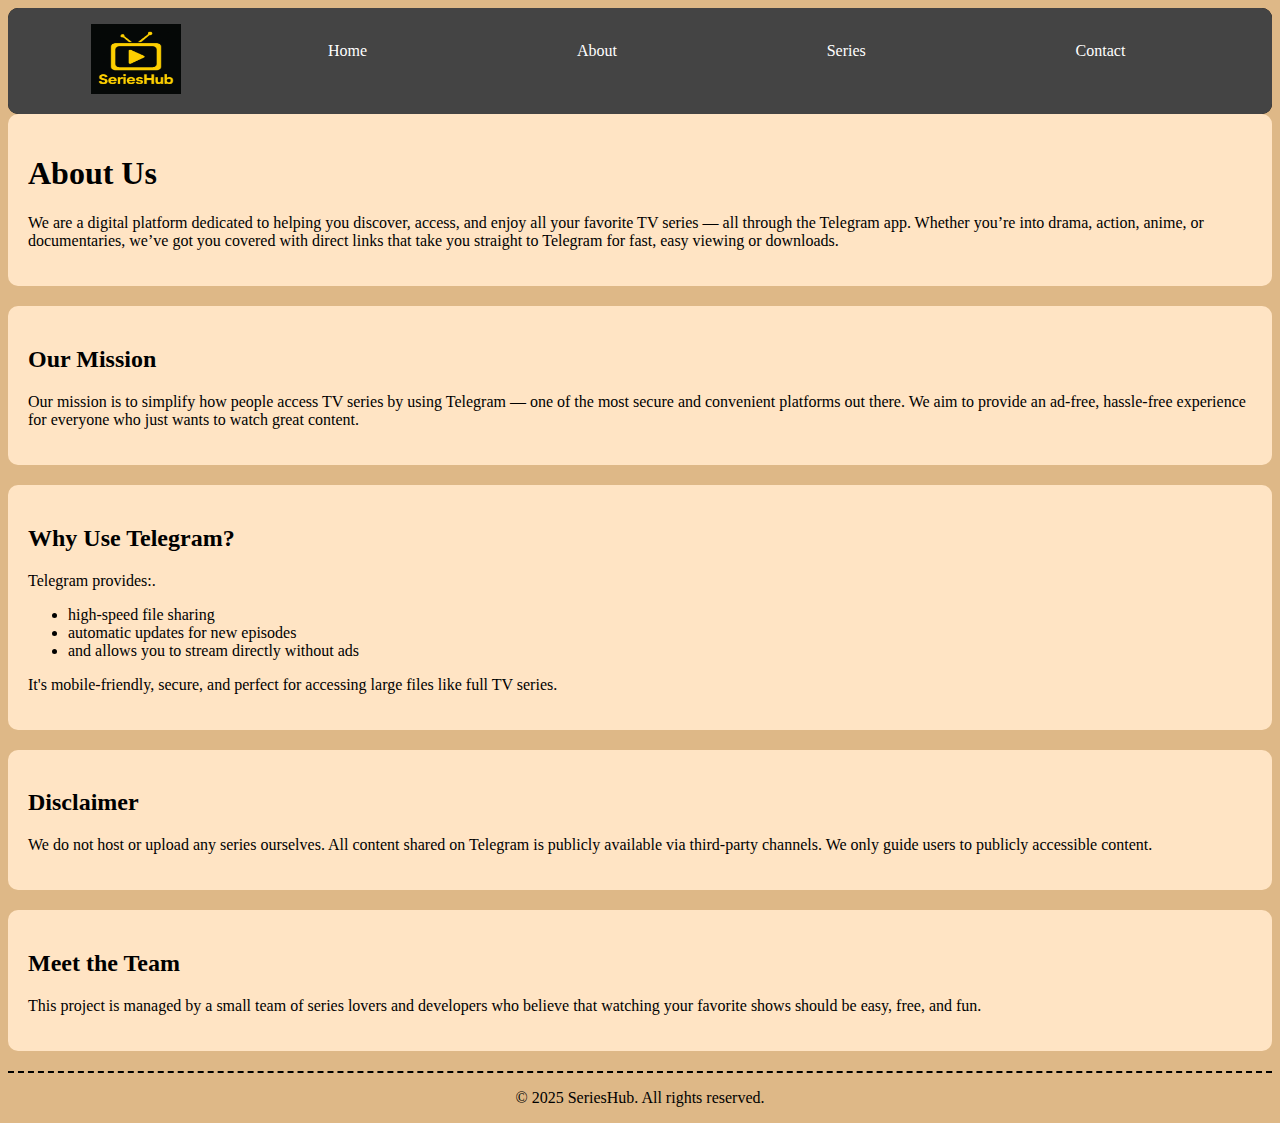
<file: about.html>
<!DOCTYPE html>
<html>
<head>
    <meta charset="UTF-8" />
    <title>About</title>
    <link rel="stylesheet" href="styles.css">
    <link rel="icon" type="image/jpg" href="IMG/E97E160E-C1F0-41A1-B6B0-81B1DDA3978D.PNG">
    <meta name="viewport" content="width=device-width, initial-scale=1">
</head>
<body>
<section class="home">    
  <nav>
    <p><img src="IMG/E97E160E-C1F0-41A1-B6B0-81B1DDA3978D.PNG" alt="Logo" width="90" height="70"></p>
    <a href="index.html">Home</a>
    <a href="About.html">About</a>
    <a href="series.html">Series</a>
    <a href="contact.html">Contact</a>
  </nav>
</section>

<section class="section1">
  <h1>About Us</h1>
  <p>We are a digital platform dedicated to helping you discover, access, and enjoy all your favorite TV series — all through the Telegram app. Whether you’re into drama, action, anime, or documentaries, we’ve got you covered with direct links that take you straight to Telegram for fast, easy viewing or downloads.</p>
</section>

<section class="section1">
  <h2>Our Mission</h2>
  <p>Our mission is to simplify how people access TV series by using Telegram — one of the most secure and convenient platforms out there. We aim to provide an ad-free, hassle-free experience for everyone who just wants to watch great content.</p>
</section>

<section class="section1">
  <h2>Why Use Telegram?</h2>
  <p>Telegram provides:. 
  <ul>
    <li>high-speed file sharing</li>
    <li>automatic updates for new episodes</li>
    <li>and allows you to stream directly without ads</li>
  </ul>
  It's mobile-friendly, secure, and perfect for accessing large files like full TV series.
  </p>
</section>

<section class="section1">
  <h2>Disclaimer</h2>
  <p>We do not host or upload any series ourselves. All content shared on Telegram is publicly available via third-party channels. We only guide users to publicly accessible content.</p>

</section>


<section class="section1">
  <h2>Meet the Team</h2>
  <p>This project is managed by a small team of series lovers and developers who believe that watching your favorite shows should be easy, free, and fun.</p>
</section>

<footer style="border-top: 2px dashed black; text-align: center;">
  
  <p>&copy; 2025 SeriesHub. All rights reserved.</p>

</footer>
 

</body>
</html>
</file>
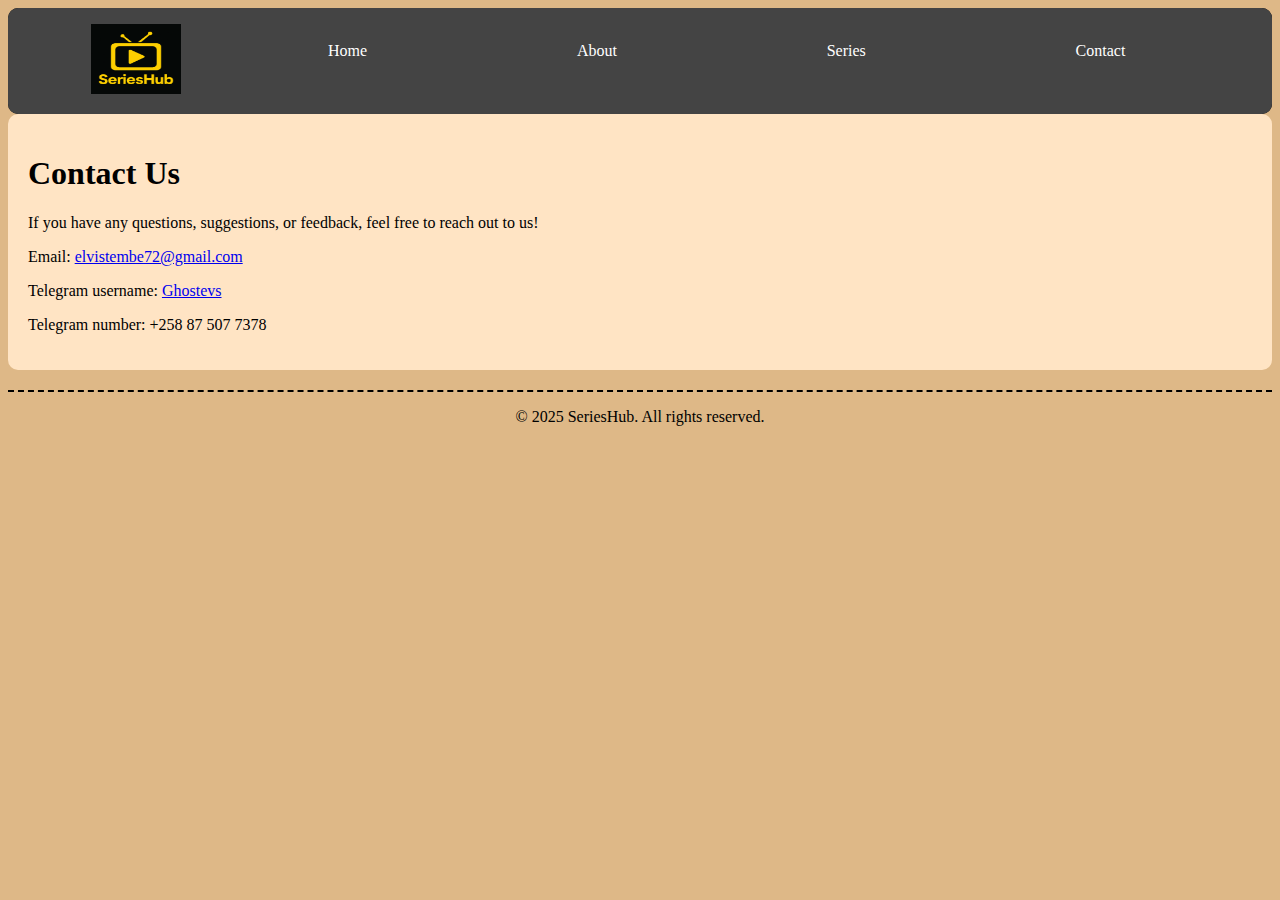
<file: contact.html>
<!DOCTYPE html>
<html>
<head>
    <meta charset="UTF-8" />
    <title>Contact</title>
    <link rel="stylesheet" href="styles.css">
    <link rel="icon" type="image/jpg" href="IMG/E97E160E-C1F0-41A1-B6B0-81B1DDA3978D.PNG">
    <meta name="viewport" content="width=device-width, initial-scale=1">
</head>
<body>
    <section class="home">    
        <nav>
            <p><img src="IMG/E97E160E-C1F0-41A1-B6B0-81B1DDA3978D.PNG" class="the_logo" alt="Logo" width="90" height="70"></p>
            <a href="index.html">Home</a>
            <a href="About.html">About</a>
            <a href="series.html">Series</a>
            <a href="contact.html">Contact</a>
        </nav>
    </section>

    <section class="section1">
        <h1>Contact Us</h1>
        <p>If you have any questions, suggestions, or feedback, feel free to reach out to us!</p>
        <p>Email: <a href="mailto:elvistembe72@gmail.com">elvistembe72@gmail.com</a></p>
        <p>Telegram username: <a href="https://t.me/ghostevs7">Ghostevs</a></p>
        <p>Telegram number: +258 87 507 7378</p>
    </section>

    <footer style="border-top: 2px dashed black; text-align: center;">
        <p>&copy; 2025 SeriesHub. All rights reserved.</p>
    </footer>
</body>
</html>
</file>
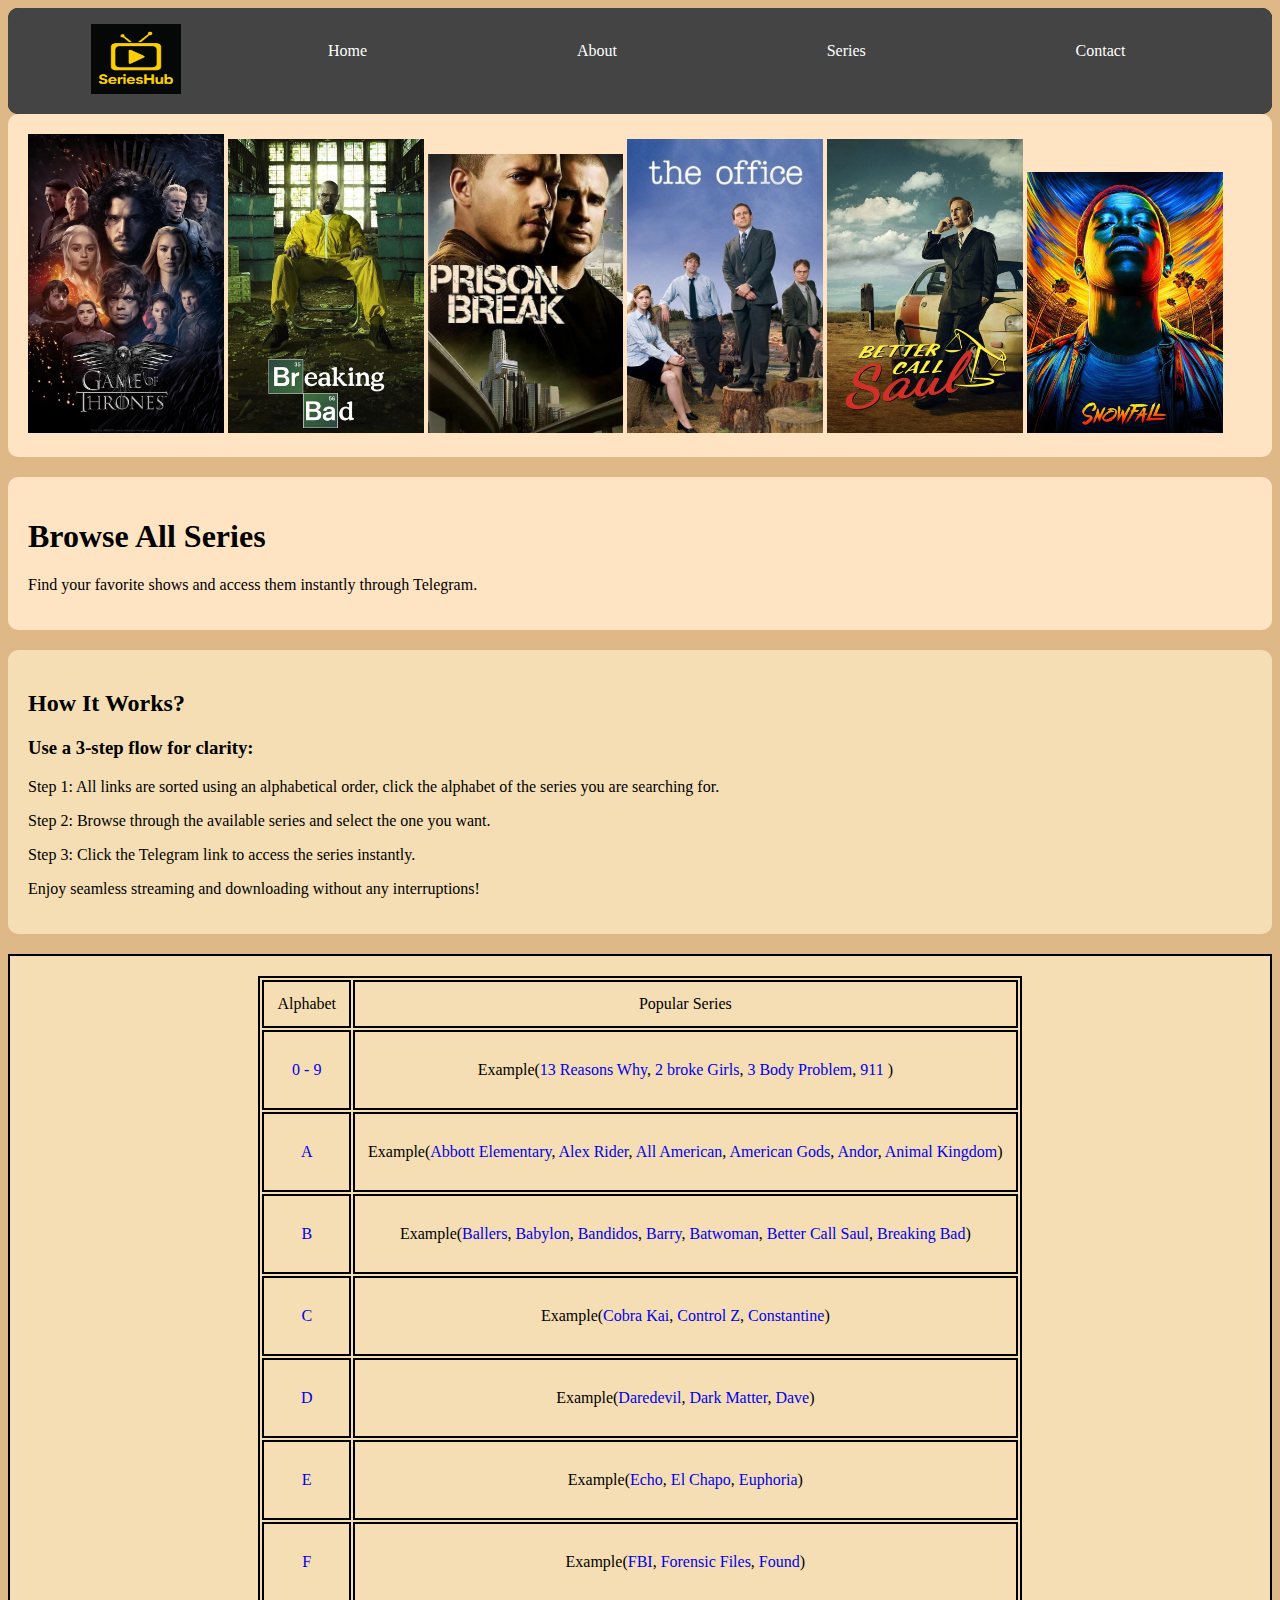
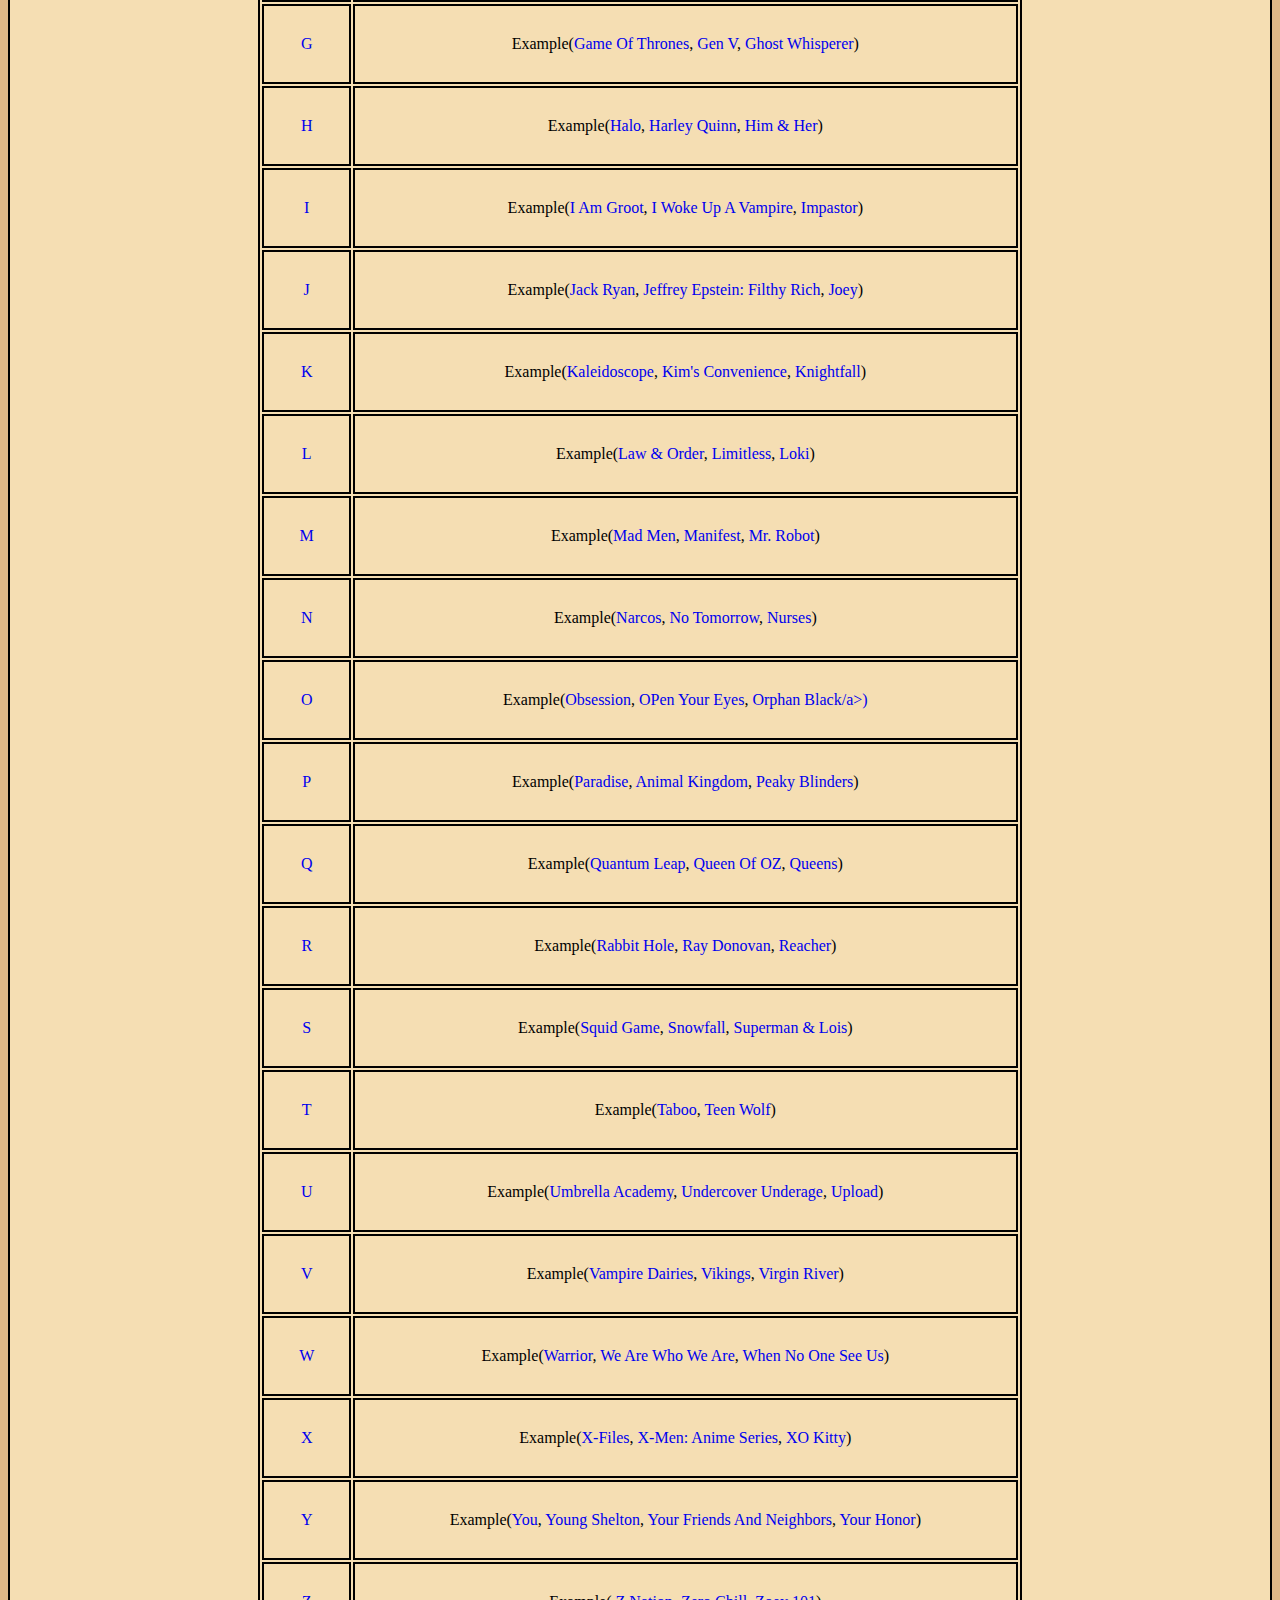
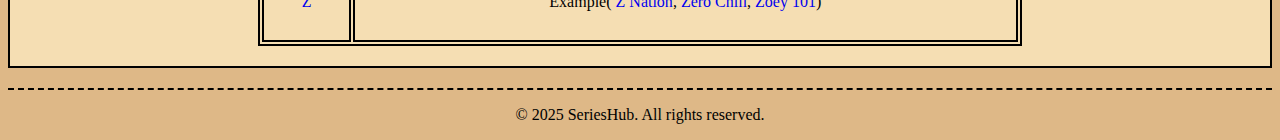
<file: series.html>
<!DOCTYPE html>
<html>
<head>
    <meta charset="UTF-8" />
    <title>Series</title>
    <link rel="stylesheet" href="styles.css">
    <link rel="icon" type="image/jpg" href="IMG/E97E160E-C1F0-41A1-B6B0-81B1DDA3978D.PNG">
    <meta name="viewport" content="width=device-width, initial-scale=1">
</head>
<body>

 <section class="home">    
  <nav>
    <p><img src="IMG/E97E160E-C1F0-41A1-B6B0-81B1DDA3978D.PNG" class="the_logo" alt="Logo" width="90" height="70"></p>
    <a href="index.html">Home</a>
    <a href="About.html">About</a>
    <a href="series.html">Series</a>
    <a href="contact.html">Contact</a>
  </nav>
</section>

<section class="section1">
    <a href="https://t.me/CC_GAME_OF_THRONES"> <img src="IMG/IMG_1011.JPG" alt="Series Image" width="16%" height="auto" ></a>
    <a href="https://t.me/CC_BREAKING_BAD"> <img src="IMG/IMG_1012.JPG" alt="Series Image" width="16%" height="auto"></a>
    <a href="https://t.me/CC_PRISON_BREAK"> <img src="IMG/IMG_1013.JPG" alt="Series Image" width="16%" height="auto"></a>
    <a href="https://t.me/THE_OFFICE_CC"> <img src="IMG/IMG_1015.JPG" alt="Series Image" width="16%" height="auto"></a>
    <a href="https://t.me/CC_BETTER_CALL_SAUL"> <img src="IMG/IMG_1016.JPG" alt="Series Image" width="16%" height="auto"></a>
    <a href="https://t.me/SNOWFALL_2017"> <img src="IMG/IMG_1014.JPG" alt="Series Image" width="16%" height="auto"></a>
</section>

<section class="section1">
    <h1>Browse All Series</h1>
    <p>Find your favorite shows and access them instantly through Telegram.</p>
</section>

<section class="section2">
    <h2>How It Works?</h2>
    <h3>Use a 3-step flow for clarity:</h3>
    <p>Step 1: All links are sorted using an alphabetical order, click the alphabet of the series you are searching for.</p>
    <p>Step 2: Browse through the available series and select the one you want.</p>
    <p>Step 3: Click the Telegram link to access the series instantly.</p>
    <p>Enjoy seamless streaming and downloading without any interruptions!</p>
</section>

<section class="section_table">
    <table>
        <tr>
            <td>Alphabet</td>
            <td>Popular Series</td>
        </tr>
        <tr>
            <td><p><a href="https://t.me/SeriesBayX0/12">0 - 9</p></td>
            <td> Example(<a href="https://t.me/CC_13_Reasons_Why_Show">13 Reasons Why</a>, <a href="https://t.me/CC_2_Broke_Girls_2011_Show">2 broke Girls</a>, <a href="https://t.me/CC_3_BODY_PROBLEMs">3 Body Problem</a>, <a href="https://t.me/CC_9_1_1_2018">911</a> )</td>
        </tr>
        <tr>
            <td><p><a href="https://t.me/SeriesBayX0/14">A</p></td>
                <td> Example(<a href="https://t.me/ABBOTT_ELEMENTARY_2021">Abbott Elementary</a>, <a href="https://t.me/CC_ALEX_RIDER">Alex Rider</a>, <a href="https://t.me/CC_ALL_AMERICAN">All American</a>, <a href="https://t.me/CC_AMERICAN_GODS">American Gods</a>, <a href="https://t.me/CC_ANDOR">Andor</a>, <a href="https://t.me/ANIMAL_KINGDOMS">Animal Kingdom</a>)</td>
        </tr>
        <tr>
            <td><p><a href="https://t.me/SeriesBayX0/20">B</p></td>
            <td> Example(<a href="https://t.me/CC_BALLERS">Ballers</a>, <a href="https://t.me/BABYLON_2014">Babylon</a>, <a href="https://t.me/CC_BANDIDOS">Bandidos</a>, <a href="https://t.me/CC_BARRY">Barry</a>, <a href="https://t.me/CC_BATWOMAN">Batwoman</a>, <a href="https://t.me/CC_BETTER_CALL_SAUL">Better Call Saul</a>, <a href="https://t.me/CC_BREAKING_BAD">Breaking Bad</a>)</td>
        </tr>
        <tr>
            <td><p><a href="https://t.me/SeriesBayX0/25">C</p></td>
            <td> Example(<a href="https://t.me/CC_COBRA_KAI">Cobra Kai</a>, <a href="https://t.me/CONTROL_Z_SEASON">Control Z</a>, <a href="https://t.me/CC_CONSTANTINE">Constantine</a>)</td>
        </tr>
        <tr>
            <td><p><a href="https://t.me/SeriesBayX0/29">D</p></td>
            <td> Example(<a href="https://t.me/CC_DAREDEVIL_2015">Daredevil</a>, <a href="https://t.me/CC_DARK_MATTER">Dark Matter</a>, <a href="https://t.me/CC_DAVE_2020">Dave</a>)</td>
        </tr>
        <tr>
            <td><p><a href="https://t.me/SeriesBayX0/33">E</p></td>
            <td> Example(<a href="https://t.me/CC_ECHO_2023">Echo</a>, <a href="https://t.me/CC_EL_CHAPO_2017">El Chapo</a>, <a href="https://t.me/CC_EUPHORIA_2019">Euphoria</a>)</td>
        </tr>
        <tr>
            <td><p><a href="https://t.me/SeriesBayX0/35">F</p></td>
            <td> Example(<a href="https://t.me/CC_FBI_2018">FBI</a>, <a href="https://t.me/CC_FORENSIC_FILES">Forensic Files</a>, <a href="https://t.me/CC_FOUND_2023">Found</a>)</td>
        </tr>
        <tr>
            <td><p><a href="https://t.me/SeriesBayX0/39">G</p></td>
            <td> Example(<a href="https://t.me/CC_GAME_OF_THRONES">Game Of Thrones</a>, <a href="https://t.me/CC_GEN_V">Gen V</a>, <a href="https://t.me/CC_GHOST_WHISPERER">Ghost Whisperer</a>)</td>
        </tr>
        <tr>
            <td><p><a href="https://t.me/SeriesBayX0/43">H</p></td>
            <td> Example(<a href="https://t.me/HALO_2022">Halo</a>, <a href="https://t.me/HARLEY_QUINN_2019">Harley Quinn</a>, <a href="https://t.me/HIM_AND_HER_2010">Him & Her</a>)</td>
        </tr>
        <tr>
            <td><p><a href="https://t.me/SeriesBayX0/47">I</p></td>
            <td> Example(<a href="https://t.me/I_AM_GROOT_Season">I Am Groot</a>, <a href="https://t.me/I_WOKE_UP_A_VAMPIRE">I Woke Up A Vampire</a>, <a href="https://t.me/IMPASTOR_2015">Impastor</a>)</td>
        </tr>
        <tr>
            <td><p><a href="https://t.me/SeriesBayX0/50">J</p></td>
            <td> Example(<a href="https://t.me/CC_TOM_CLANCYs_JACK_RYAN">Jack Ryan</a>, <a href="https://t.me/CC_JEFFREY_EPSTEIN_FILTHY_RICH">Jeffrey Epstein: Filthy Rich</a>, <a href="https://t.me/CC_JOEY_FRIENDS">Joey</a>)</td>
        </tr>
        <tr>
            <td><p><a href="https://t.me/SeriesBayX0/53">K</p></td>
            <td> Example(<a href="https://t.me/CC_KALEIDOSCOPE_2023">Kaleidoscope</a>, <a href="https://t.me/CC_KIMS_CONVENIENCE">Kim's Convenience</a>, <a href="https://t.me/CC_KNIGHTFALL_2017">Knightfall</a>)</td>
        </tr>
        <tr>
            <td><p><a href="https://t.me/SeriesBayX0/56">L</p></td>
            <td> Example(<a href="https://t.me/CC_LAW_AND_ORDER">Law & Order</a>, <a href="https://t.me/CC_LIMITLESS_2015">Limitless</a>, <a href="https://t.me/CC_LOKI_2021">Loki</a>)</td>
        </tr>
        <tr>
            <td><p><a href="https://t.me/SeriesBayX0/60">M</p></td>
            <td> Example(<a href="https://t.me/CC_MAD_MEN_2007">Mad Men</a>, <a href="https://t.me/CC_MANIFEST_2018">Manifest</a>, <a href="https://t.me/MR_ROBOT_CC">Mr. Robot</a>)</td>
        </tr>
        <tr>
            <td><p><a href="https://t.me/SeriesBayX0/64">N</p></td>
            <td> Example(<a href="https://t.me/PABLO_ESCOBAR_NARCOS_CC">Narcos</a>, <a href="https://t.me/NO_TOMORROW_CC">No Tomorrow</a>, <a href="https://t.me/NURSES_CC">Nurses</a>)</td>
        </tr>
        <tr>
            <td><p><a href="https://t.me/SeriesBayX0/67">O</p></td>
            <td> Example(<a href="https://t.me/CC_OBSESSION">Obsession</a>, <a href="https://t.me/CC_OPEN_YOUR_EYES">OPen Your Eyes</a>, <a href="https://t.me/ORPHAN_BLACK_CC">Orphan Black/a>)</td>
        </tr>
        <tr>
            <td><p><a href="https://t.me/SeriesBayX0/69">P</p></td>
            <td> Example(<a href="https://t.me/CC_PARADISE_2025">Paradise</a>, <a href="Paris Has Fallen">Animal Kingdom</a>, <a href="https://t.me/CC_PEAKY_BLINDERSS">Peaky Blinders</a>)</td>
        </tr>
        <tr>
            <td><p><a href="https://t.me/SeriesBayX0/73">Q</p></td>
            <td> Example(<a href="https://t.me/CC_QUANTUM_LEAP_2022">Quantum Leap</a>, <a href="https://t.me/CC_QUEEN_OF_OZ">Queen Of OZ</a>, <a href="https://t.me/CC_QUEENS_2021">Queens</a>)</td>
        </tr>
        <tr>
            <td><p><a href="https://t.me/SeriesBayX0/75">R</p></td>
            <td> Example(<a href="https://t.me/CC_RABBIT_HOLEs">Rabbit Hole</a>, <a href="https://t.me/CC_RAY_DONOVAN">Ray Donovan</a>, <a href="https://t.me/CC_REACHER">Reacher</a>)</td>
        </tr>
        <tr>
            <td><p><a href="https://t.me/SeriesBayX0/79">S</p></td>
            <td> Example(<a href="https://t.me/CC_SQUID_GAME_2021">Squid Game</a>, <a href="https://t.me/SNOWFALL_2017">Snowfall</a>, <a href="https://t.me/CC_SUPERMAN_AND_LOIS">Superman & Lois</a>)</td>
        </tr>
        <tr>
            <td><p><a href="https://t.me/SeriesBayX0/85">T</p></td>
            <td> Example(<a href="https://t.me/CC_TABOO">Taboo</a>, <a href="https://t.me/CC_TEEN_WOLF_2011">Teen Wolf</a>)</td>
        </tr>
        <tr>
            <td><p><a href="https://t.me/SeriesBayX0/98">U</p></td>
            <td> Example(<a href="https://t.me/THE_UMBRELLA_ACADEMY_CC">Umbrella Academy</a>, <a href="https://t.me/UNDERCOVER_UNDERAGE">Undercover Underage</a>, <a href="https://t.me/UPLOAD_2020_CC">Upload</a>)</td>
        </tr>
        <tr>
            <td><p><a href="https://t.me/SeriesBayX0/14">V</p></td>
            <td> Example(<a href="https://t.me/CC_THE_VAMPIRE_DIARIES">Vampire Dairies</a>, <a href="https://t.me/CC_VIKINGS">Vikings</a>, <a href="https://t.me/VIRGIN_RIVER_CC">Virgin River</a>)</td>
        </tr>
        <tr>
            <td><p><a href="https://t.me/SeriesBayX0/102">W</p></td>
            <td> Example(<a href="https://t.me/WARRIOR_2019">Warrior</a>, <a href="https://t.me/WE_ARE_WHO_WE_ARE_CC">We Are Who We Are</a>, <a href="https://t.me/CC_WHEN_NO_ONE_SEES_US">When No One See Us</a>)</td>
        </tr>
        <tr>
            <td><p><a href="https://t.me/SeriesBayX0/105">X</p></td>
            <td> Example(<a href="https://t.me/CC_THE_X_FILES">X-Files</a>, <a href="https://t.me/X_MEN_ANIME_SERIES">X-Men: Anime Series</a>, <a href="https://t.me/XO_KITTY_CC">XO Kitty</a>)</td>
        </tr>
        <tr>
            <td><p><a href="https://t.me/SeriesBayX0/107">Y</p></td>
            <td> Example(<a href="https://t.me/CC_YOU_2018">You</a>, <a href="https://t.me/YOUNG_SHELDON_CC">Young Shelton</a>, <a href="https://t.me/YOUR_FRIENDS_AND_NEIGHBOURS1">Your Friends And Neighbors</a>, <a href="https://t.me/YOUR_HONOR_CC">Your Honor</a>)</td>
        </tr>
        <tr>
            <td><p><a href="https://t.me/SeriesBayX0/14">Z</p></td>
            <td> Example( <a href="https://t.me/SeriesBayX0/109">Z Nation</a>, <a href="https://t.me/ZERO_CHILL_CC">Zero Chill</a>, <a href="https://t.me/CC_ZOEY_101">Zoey 101</a>)</td>
        </tr>
    </table>
</section>


<footer style="border-top: 2px dashed black; text-align: center;">
  
  <p>&copy; 2025 SeriesHub. All rights reserved.</p>

</footer>
</body>
</html>
</file>
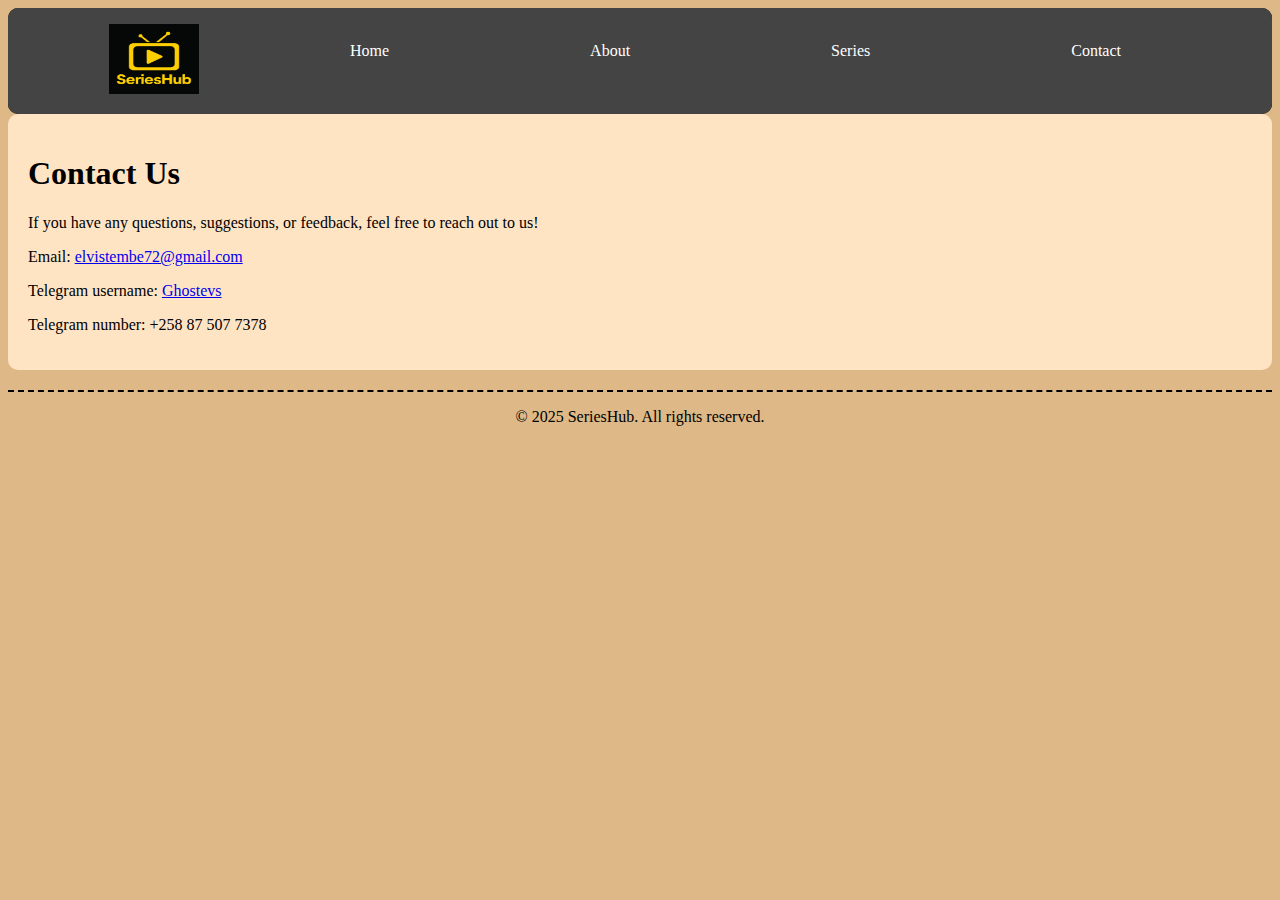
<file: SeriesHub/contact.html>
<!DOCTYPE html>
<html>
<head>
    <meta charset="UTF-8" />
    <title>Contact</title>
    <link rel="stylesheet" href="styles.css">
    <link rel="icon" type="image/jpg" href="IMG/E97E160E-C1F0-41A1-B6B0-81B1DDA3978D.PNG">
    <meta name="viewport" content="width=device-width, initial-scale=1">
</head>
<body>
    <section class="home">    
        <nav>
            <p><img src="IMG/E97E160E-C1F0-41A1-B6B0-81B1DDA3978D.PNG" alt="Logo" width="90" height="70"></p>
            <a href="index.html">Home</a>
            <a href="About.html">About</a>
            <a href="series.html">Series</a>
            <a href="contact.html">Contact</a>
        </nav>
    </section>

    <section class="section1">
        <h1>Contact Us</h1>
        <p>If you have any questions, suggestions, or feedback, feel free to reach out to us!</p>
        <p>Email: <a href="mailto:elvistembe72@gmail.com">elvistembe72@gmail.com</a></p>
        <p>Telegram username: <a href="https://t.me/ghostevs7">Ghostevs</a></p>
        <p>Telegram number: +258 87 507 7378</p>
    </section>

    <footer style="border-top: 2px dashed black; text-align: center;">
        <p>&copy; 2025 SeriesHub. All rights reserved.</p>
    </footer>
</body>
</html>
</file>
<file: styles.css>
body{
    background-color: burlywood;
}

@media (max-width: 768px) {
  body {
    font-size: 14px;
  }
  img:not(.the_logo, .exclusive){
      width: 45%;
      height: auto;
  }

  .exclusive {
      width: 40%;
      height: auto;
  }

  li {
    width: 100%; /* stack on small screens */
    margin: 5px 0;
  }
}


nav {
    display: flex;
    justify-content:space-evenly;
    background-color: #444;
    overflow: hidden;
    border-radius: 10px;
}

nav p{
    
}

nav a {
    display: inline-block;
    color: white;
    text-align: center;
    margin-top: 20px;
    margin-bottom: 12px;
    padding: 14px 5%;
    text-decoration: none;
    
}

nav a:hover {
  background-color: wheat;
  color: black;
}

.container {
  padding: 20px;
}

.home{
    background-color: black;
    border-radius: 10px;
}
.section1 {
    background-color: bisque;
    padding: 20px;
    border-radius: 10px;
    margin-bottom: 20px;
    border-radius: 10px;
}

.section2 {
    background-color: wheat;
    padding: 20px;
    border-radius: 10px;
    margin-bottom: 20px;
    border-radius: 10px;
}

.section3 {
    background-color: wheat;
    padding: 20px;
    border-radius: 10px;
    margin-bottom: 20px;
    border-radius: 10px;
}

.series-list{
    display: flex;
    justify-content:space-evenly;
    
}

.series-list li{
    display: inline-block;
    justify-content:space-evenly;
    width: 33%;
}
.section4 {
    background-color: wheat;
    padding: 20px;
    border-radius: 10px;
    margin-bottom: 20px;
    border-radius: 10px;
    
}

.section_table, table , td{
    background-color: wheat;
    margin: 0 auto;
    border:2px solid black;
    text-align: center;
    margin: auto;
    margin-bottom: 20px;
    margin-top: 20px;
    text-decoration: none;
}

td{
    padding:13px;
     text-decoration: none;
}

.section_table a{
    text-decoration: none;
}

.section_table a:hover {
    text-decoration: underline;
}


 img {
    transition: transform 0.3s ease, box-shadow 0.3s ease;
    cursor: pointer;
}

img:hover {
    transform: scale(1.1); /* Zoom */
    box-shadow: 0 4px 12px rgba(0, 0, 0, 0.3); /* Add shadow */
}
</file>
<file: SeriesHub/styles.css>
body{
    background-color: burlywood;
}

nav {
    display: flex;
    justify-content:space-evenly;
    background-color: #444;
    overflow: hidden;
    border-radius: 10px;
}

nav p{
    
}

nav a {
    float: right;
    display: block;
    color: white;
    text-align: center;
    margin-top: 20px;
    padding: 14px 50px;
    text-decoration: none;
}

nav a:hover {
  background-color: #ddd;
  color: black;
}

.container {
  padding: 20px;
}

.home{
    background-color: black;
    border-radius: 10px;
}
.section1 {
    background-color: bisque;
    padding: 20px;
    border-radius: 10px;
    margin-bottom: 20px;
    border-radius: 10px;
}

.section2 {
    background-color: wheat;
    padding: 20px;
    border-radius: 10px;
    margin-bottom: 20px;
    border-radius: 10px;
}

.section3 {
    background-color: wheat;
    padding: 20px;
    border-radius: 10px;
    margin-bottom: 20px;
    border-radius: 10px;
}

.series-list{
    display:flex;
    justify-content:space-evenly;
}

.section4 {
    background-color: wheat;
    padding: 20px;
    border-radius: 10px;
    margin-bottom: 20px;
    border-radius: 10px;
    
}

.section_table, table , td{
    background-color: wheat;
    margin: 0 auto;
    border:2px solid black;
    text-align: center;
    margin: auto;
    margin-bottom: 20px;
    margin-top: 20px;
    text-decoration: none;
}

td{
    padding:13px;
     text-decoration: none;
}

.section_table a{
    text-decoration: none;
}

.section_table a:hover {
    text-decoration: underline;
}


 img {
    transition: transform 0.3s ease, box-shadow 0.3s ease;
    cursor: pointer;
}

img:hover {
    transform: scale(1.1); /* Zoom */
    box-shadow: 0 4px 12px rgba(0, 0, 0, 0.3); /* Add shadow */
}
</file>
